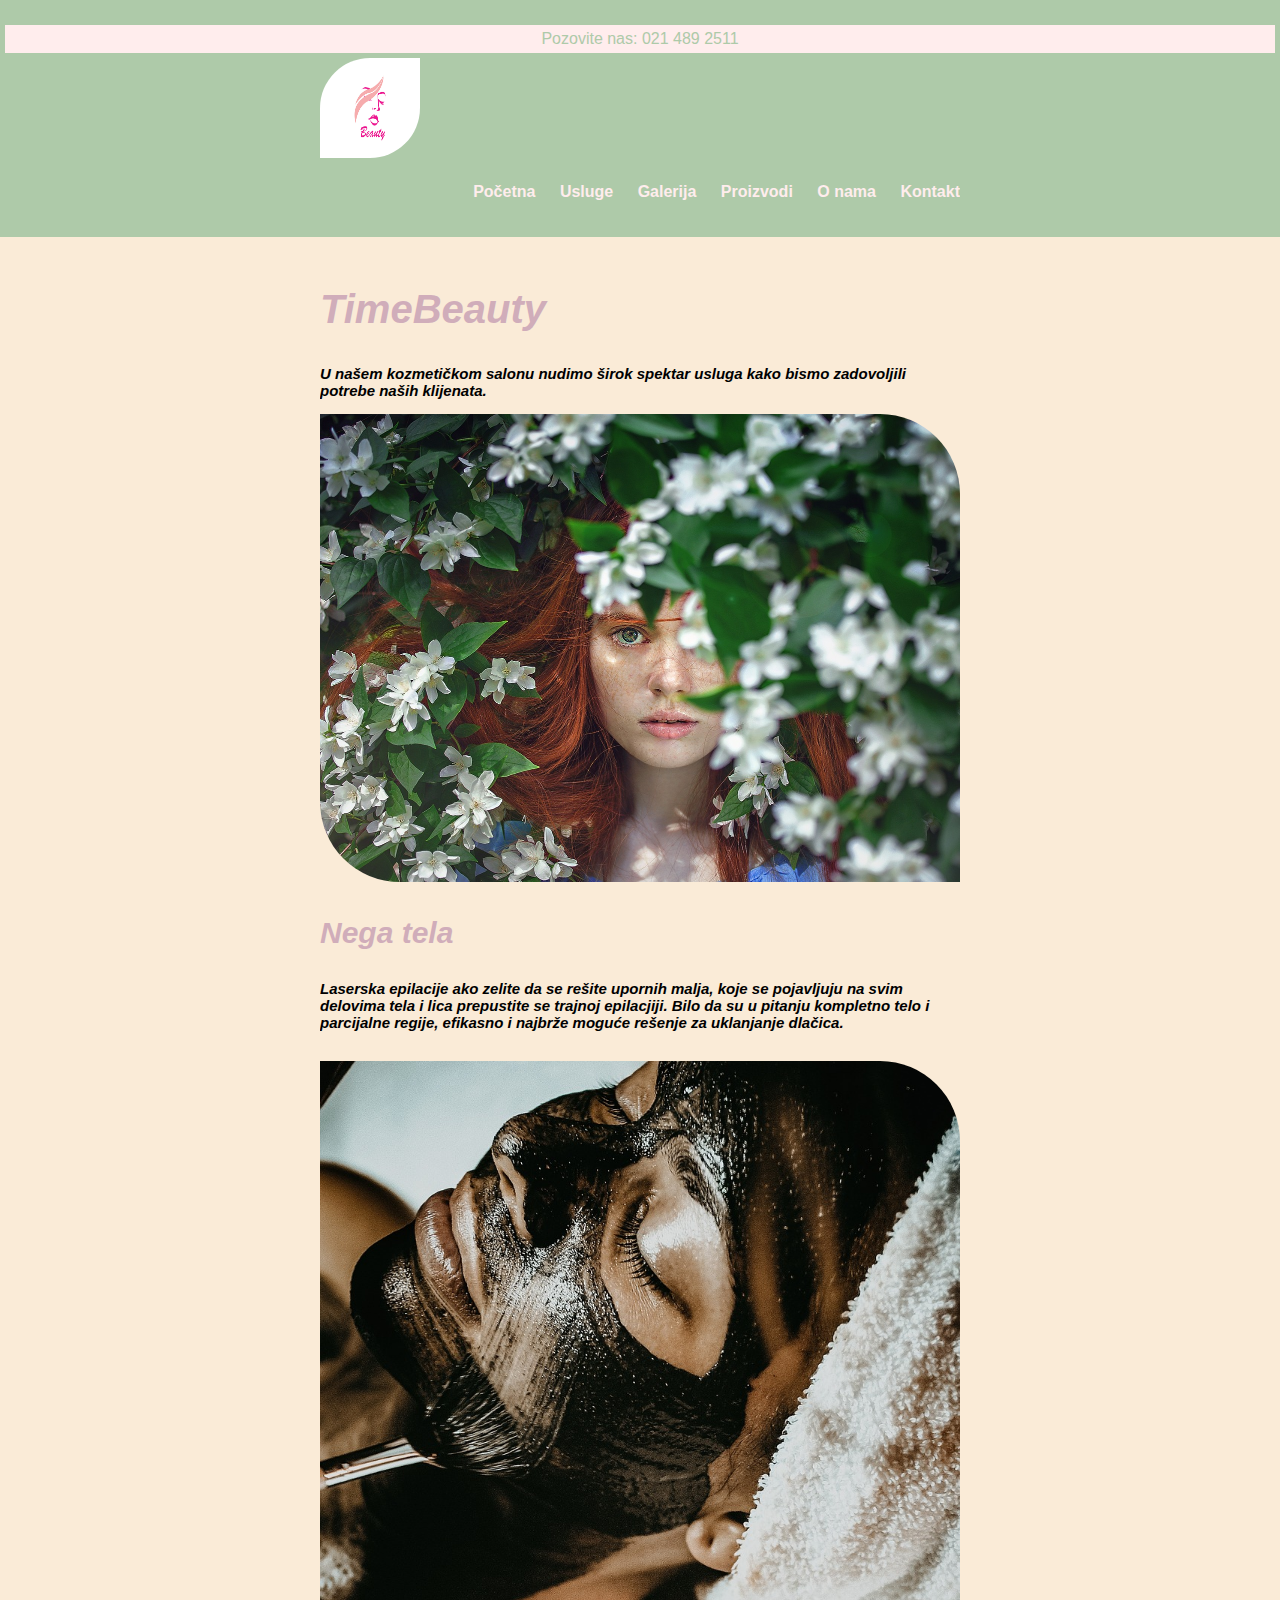
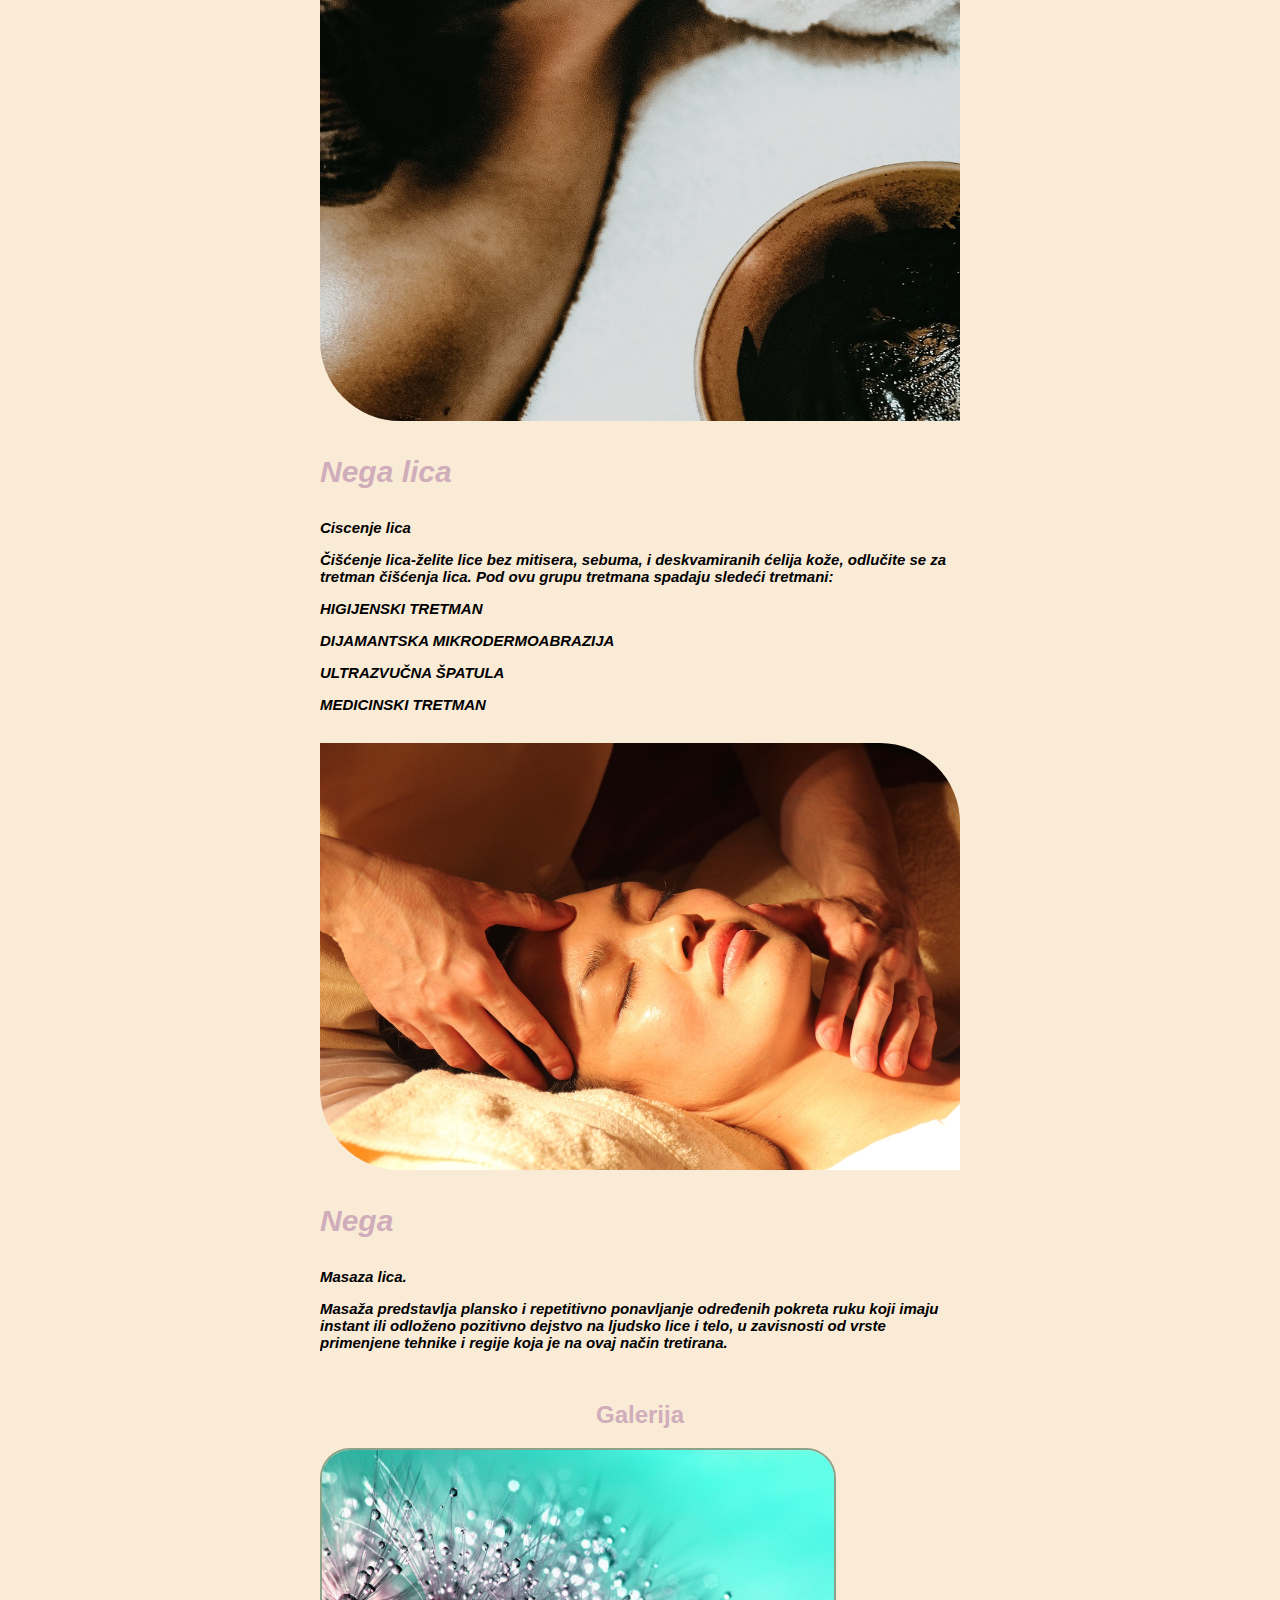
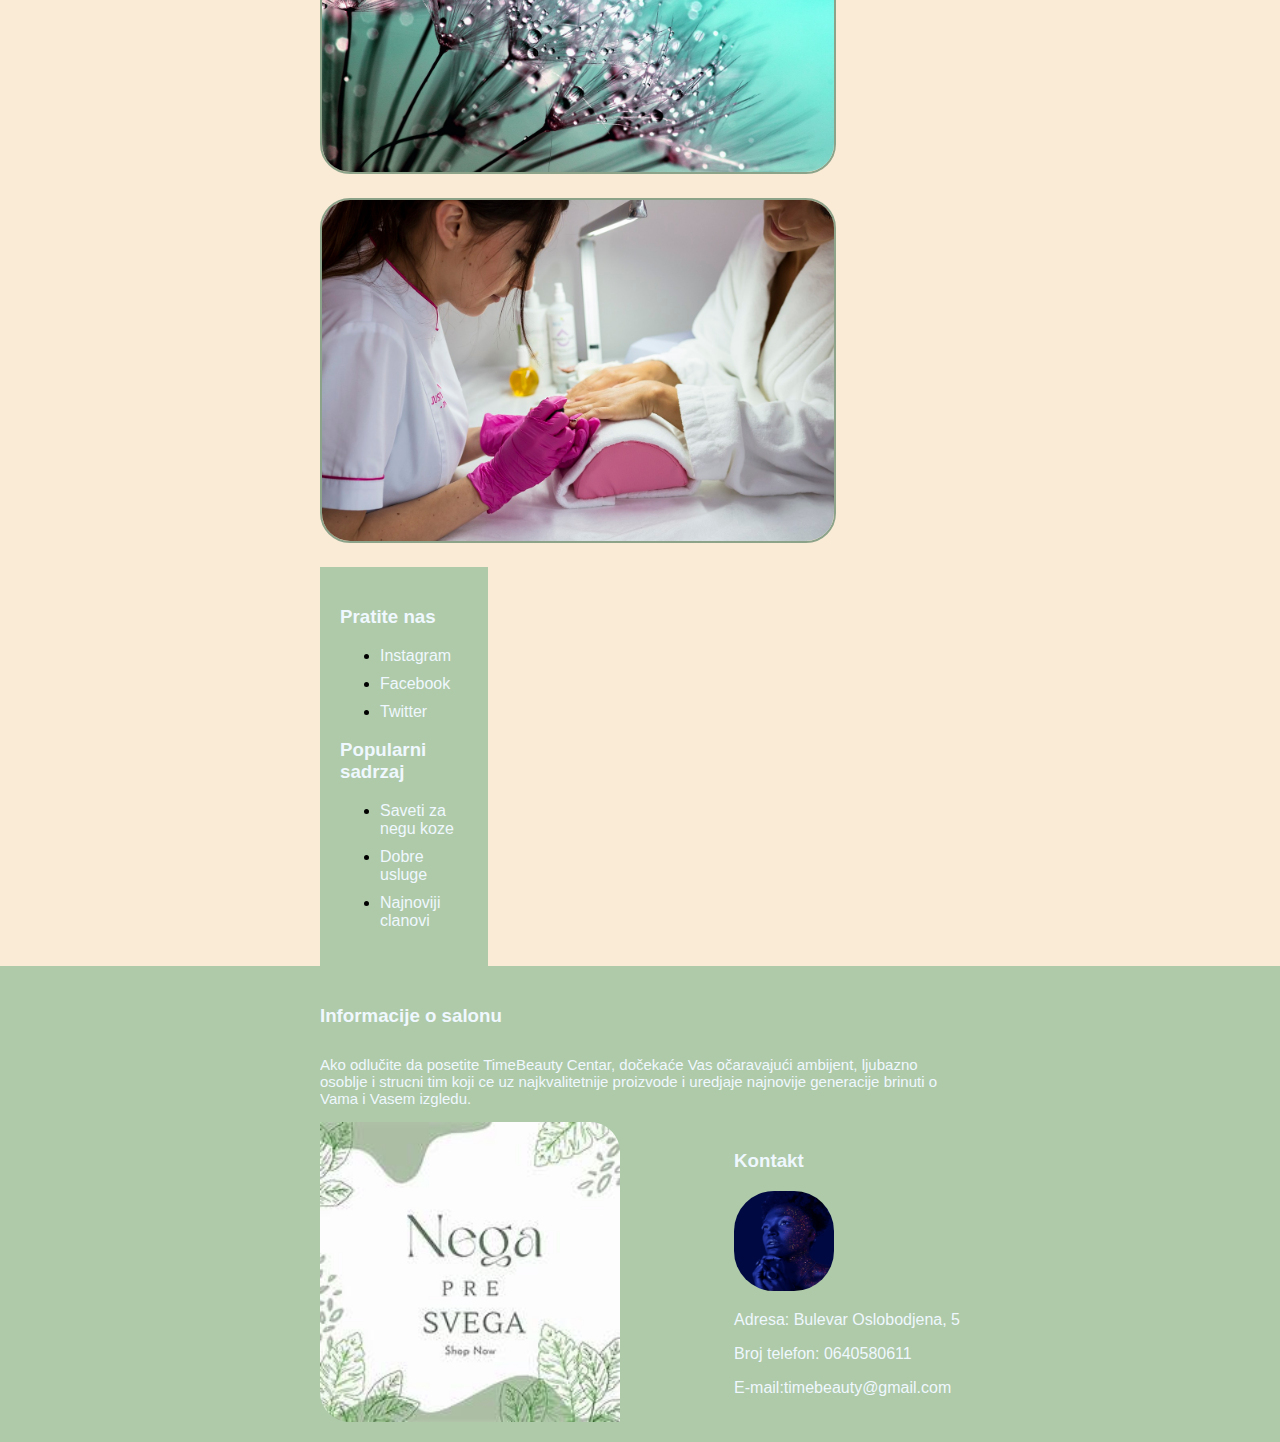
<file: index.html>
<!DOCTYPE html>
<html>

<head>
    <meta charset="UTF-8">
    <link rel="stylesheet" href="style.css">
    <title>TimeBeauty</title>
     <meta name="viewport" content="width=device-width, initial-scale=1.0">
</head>

<body>

    <header>
        <div class="top-panel">
            <a href="#"> Pozovite nas: 021 489 2511 </a>
        </div>
        <div class="container">
            <img src="logo.lpg.jpg">
            <nav>
                <ul>
                    <li><a href="početna.html">Početna</a></li>
                    <li><a href="usluge.html">Usluge</a></li>
                    <li><a href="galerija.html">Galerija</a></li>
                    <li><a href="proizvodi.html">Proizvodi</a></li>
                    <li><a href="o nama.html">O nama</a></li>
                    <li><a href="kontakt.html">Kontakt</a></li>

                </ul>
            </nav>
        </div>
    </header>

    <div class="container">
        <section id="usluge">
            <h2>TimeBeauty</h2>
            <p>U našem kozmetičkom salonu nudimo širok spektar usluga kako bismo zadovoljili potrebe naših klijenata.
            </p>
            <div class="usluga">
                <img src="girl.jpg.jpg">
                <h3>Nega tela</h3>
                <p>Laserska epilacije ako zelite da se rešite upornih malja, koje se pojavljuju na svim delovima tela i
                    lica prepustite se trajnoj epilacjiji. Bilo da su u pitanju kompletno telo i parcijalne regije,
                    efikasno i najbrže moguće rešenje za uklanjanje dlačica.</p>
            </div>

            <div class="usluga">
                <img src="spa.jpg.jpg">
                <h3>Nega lica</h3>
                <p>Ciscenje lica</p>
                <p> Čišćenje lica-želite lice bez mitisera, sebuma, i deskvamiranih ćelija kože, odlučite se za
                    tretman čišćenja lica. Pod ovu grupu tretmana spadaju sledeći tretmani:</p>

                <p> HIGIJENSKI TRETMAN</p>
                <p>DIJAMANTSKA MIKRODERMOABRAZIJA</p>
                <p>ULTRAZVUČNA ŠPATULA</p>
                <p>MEDICINSKI TRETMAN</p>

            </div>

            <div class="usluga">
                <img src="masaza.,jpg.jpg">
                <h3>Nega </h3>
                <p>Masaza lica.</p>
                <p>Masaža predstavlja plansko i repetitivno ponavljanje određenih pokreta ruku koji imaju instant ili
                    odloženo pozitivno dejstvo na ljudsko lice i telo, u zavisnosti od vrste primenjene tehnike i regije
                    koja je na ovaj način tretirana. </p>
            </div>
        </section>

        <section id="galerija">
            <h2>Galerija</h2>
            <div class="slika">
                <img src="list.jpg.jpg">
            </div>
            <div class="slika">
                <img src="nokti.jpg.jpg">
            </div>


        </section>
    </div>

    <div class="container">
        <div class="sidebar">
            <div class="social-links">
                <h3>Pratite nas</h3>

                <ul>
                    <li><a href="#">Instagram</a></li>
                    <li><a href="#">Facebook</a></li>
                    <li><a href="#">Twitter</a></li>
                </ul>
            </div>

            <div class="popular-content">
                <h3>Popularni sadrzaj</h3>

                <ul>
                    <li><a href="#">Saveti za negu koze</a></li>
                    <li><a href="#">Dobre usluge</a></li>
                    <li><a href="#">Najnoviji clanovi</a></li>
                </ul>
            </div>
        </div>
    </div>


    <footer>
        <div class="container">
            <div class="salon-info">
                <h3>Informacije o salonu</h3>
                <p>Ako odlučite da posetite TimeBeauty Centar, dočekaće Vas očaravajući
                    ambijent, ljubazno osoblje i strucni tim koji ce uz najkvalitetnije
                    proizvode i uredjaje najnovije generacije brinuti o Vama i Vasem izgledu.
                </p>
                <img src="nega.jpg">
            </div>
            <div class="contact-info">
                <h3>Kontakt</h3>
                <img src="slika.jpg.jpg">
                <p>Adresa: Bulevar Oslobodjena, 5</p>
                <p>Broj telefon: 0640580611</p>
                <p>E-mail:timebeauty@gmail.com</p>
            </div>
        </div>
    </footer>


</body>

</html>
</file>
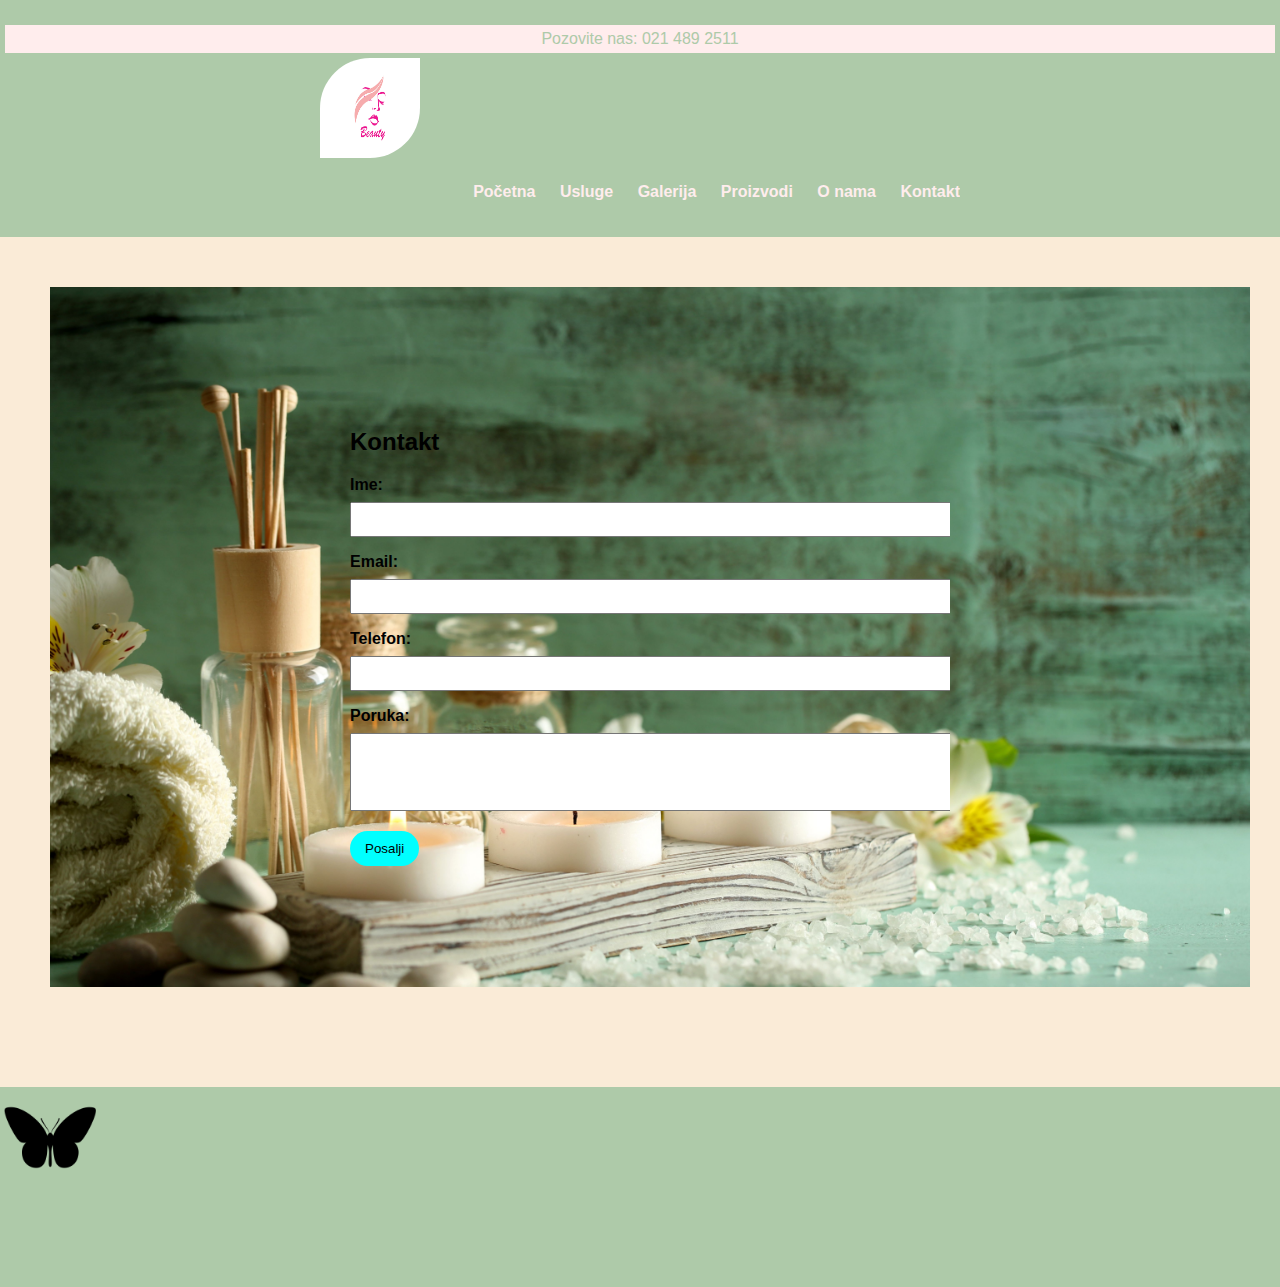
<file: kontakt.html>
<!DOCTYPE html>
<html>

<head>
    <meta charset="UTF-8">
    <link rel="stylesheet" href="style.css">
    <title>kontakt</title>
     <meta name="viewport" content="width=device-width, initial-scale=1.0">


</head>

<body>

    <header>
        <div class="top-panel">
           
            <a href="#"> Pozovite nas: 021 489 2511 </a>
        </div>
        <div class="container">
            <img src="logo.lpg.jpg">
            <nav>
                <ul>
                    <li><a href="početna.html">Početna</a></li>
                    <li><a href="usluge.html">Usluge</a></li>
                    <li><a href="galerija.html">Galerija</a></li>
                    <li><a href="proizvodi.html">Proizvodi</a></li>
                    <li><a hreff="o nama.html">O nama</a></li>
                    <li><a href="kontakt.html">Kontakt</a></li>

                </ul>
            </nav>
        </div>

    </header>

    
    <div class="contact-form">
        <div class="container">
<h2>Kontakt</h2>
<form></form>
<label for="ime">Ime:</label>
<input type="text" id="ime" name="ime" required>

<label for="email">Email:</label>
<input type="email" id="email" name="email" required>

<label for="telefon">Telefon:</label>
<input type="tel" id="telefon" name="telefon">

<label for="poruka">Poruka:</label>
<textarea for="poruka" name="poruka" rows="4" required></textarea>

<button type="submit">Posalji</button>
</form>
</div>
</div>
    <div class="footer">

        <img src="butterfly-icon.png">
    </div>

</body>

</html>
</file>
<file: style.css>
html,
body {
    margin: 0%;
    padding: 0%;
    font-family: Arial, sans-serif;
    background-color: antiquewhite;
}

.top-panel {
    background-color: #ffeded;
    padding: 5px;
    margin: 5px;
    text-align: center;
}

.top-panel a {
    color: #aecaa9;
    text-decoration: none;
    transition: 0.5s ease;
}

.top-panel a:hover {
    color: #549aab;
}

.container {
    width: 50%;
    margin: 0 auto;
    overflow: hidden;

}

header {
    background-color: #aecaa9;
    padding: 20px 0px;

}

header img {
    float: left;
    width: 100px;
    height: 100px;
    border-top-left-radius: 50px;
    border-bottom-right-radius: 50px;

}

nav ul {
    float: right;
    margin-top: 25px;
}

nav ul li {
    display: inline;
    margin-left: 20px;
}

nav a {
    text-decoration: none;
    color: #ffeded;
    font-weight: bold;
    font-size: 16px;
}

nav ul li a:hover {
    background-color: #e7eada;
}

#usluge {
    margin-top: 50px;
}

#usluge h2 {
    color: #d0adba;
    text-align: left;
    font-size: 40px;
    font-style: oblique;
}

#usluge h2:hover {
    background-color: #aecaa9;
}

#usluge p {
    font-weight: bold;
    font-size: 15px;
    font-style: italic;
}

#usluge h3 {
    color: #d0adba;
    text-align: left;
    font-size: 30px;
    font-style: oblique;
}

.usluga {
    margin-bottom: 30px;
}

.usluga img {
    max-width: 100%;
    height: auto;
    border-top-right-radius: 80px;
    border-bottom-left-radius: 80px;
}

#galerija {
    margin-top: 50px;

}

#galerija h2 {
    color: #d0adba;
    text-align: center;
}

#galerija h2:hover {
    background-color: #8ca289;
}

.slika {
    margin-bottom: 20px;
}

.slika img {

    max-width: 80%;
    height: auto;
    border: 2px solid#8ca289;
    border-radius: 30px;
    transition: 0.5s ease;

}


.sidebar {
    float: left;
    width: 20%;
    padding: 20px;
    background-color: #aecaa9;

}

.social-links h3 {
    color: aliceblue;
    font-weight: bold;
}

.popular-content h3 {
    color: aliceblue;
    font-weight: bold;
}



.social-links a {
    text-decoration: none;
    color: aliceblue;
}

.popular-content a {
    text-decoration: none;
    color: aliceblue;
}

.social-links li {
    margin-bottom: 10px;
}

.popular-content li {
    margin-bottom: 10px;
}

.social-links a:hover {
    color: #d0adba;
}

.popular-content a:hover {
    color: #d0adba;
}

footer {
    background-color: #aecaa9;
    color: aliceblue;
    padding: 20px 0px;
}


.salon-info p {
    margin-top: 10px;
    font-size: 15px;
    line-height: 1, 5;
    float: left;
}

.salon-info img {
    width: 300px;
    height: 300px;
    float: left;
    border-top-right-radius: 30px;
    border-bottom-left-radius: 30px;
}

.contact-info {
    max-width: 100%;
    height: auto;
    margin-top: 10px;
    float: right;
}

.comtact-info p {
    margin: 5px 0px;
}

.contact-info img {
    width: 100px;
    height: 100px;
    border-radius: 40px;
}



.contact-form {
    background-image: url(pozadina2.jpg);
    background-repeat: no-repeat;
    background-size: cover;
    height: 50vh;
    width: 1200px;
    height: 700px;
    margin: 50px;
    box-shadow: rgba(60, 64,67,0.3) 1px 3px 4px 1px
    rgba(60, 64,67 0.15) 2px 5px 10px 2px;

    display: flex;
    align-items: center;
    justify-content: center;
    
}


label{
    display: block;
    margin-bottom: 8px;
    font-weight: bold;
}
 input,textarea{
    width: 100%;
    padding: 8px;
    margin-bottom: 16px;
 }
  button{
    background-color: aqua;
    color:black;
    padding: 10px 15px;
    border: none;
    border-radius: 20px;
  }
  button:hover{
    background-color: azure;
  }

.footer {
    margin-top: 100px;
    width: 100%;
    height: 200px;
    background-color: #aecaa9;
}

.footer img {
    width: 100px;
    position: absolute;

    animation: butterfly 5s infinite linear;
}

@keyframes butterfly {
    from {
        left: 0px;
    }

    to {
        left: 1000px;
    }
}


@media screen and (max-width: 480px) {
    .container {
        width: 90%;
    }

    header img {
        width: 80px;
        height: 80px;
    }

    nav ul {
        text-align: center;
        margin-top: 10px;
        clear: both;
    }

    nav ul li {
        display: block;
        margin-left: 0;
    }

    nav a {
        font-size: 14px;
    }

    .sidebar {
        width: 100%;
        float: none;
        margin-top: 20px;
    }

    .usluga img {
        border-radius: 10px;
    }

    .contact-form {
        width: 100%;
        box-shadow: none;
    }

    .salon-info img {
        width: 100%;
        height: auto;
        float: none;
    }

    .contact-info img {
        width: 50px;
        height: 50px;
    }
}


@media screen and (max-width: 768px) {
    .container {
        width: 80%;
    }

    header img {
        width: 90px;
        height: 90px;
    }

    nav ul {
        text-align: center;
        margin-top: 10px;
        clear: both;
    }

    nav ul li {
        display: inline-block;
        margin-left: 10px;
    }

    nav a {
        font-size: 15px;
    }

    .sidebar {
        width: 40%;
        float: left;
    }

    .usluga img {
        border-radius: 20px;
    }

    .contact-form {
        width: 100%;
        box-shadow: none;
    }

    .salon-info img {
        width: 250px;
        height: 250px;
    }
}


@media screen and (max-width: 1024px) {
    .container {
        width: 70%;
    }

    header img {
        width: 100px;
        height: 100px;
    }

    nav ul li {
        display: inline-block;
        margin-left: 15px;
    }

    .sidebar {
        width: 30%;
        float: left;
    }
}
</file>
